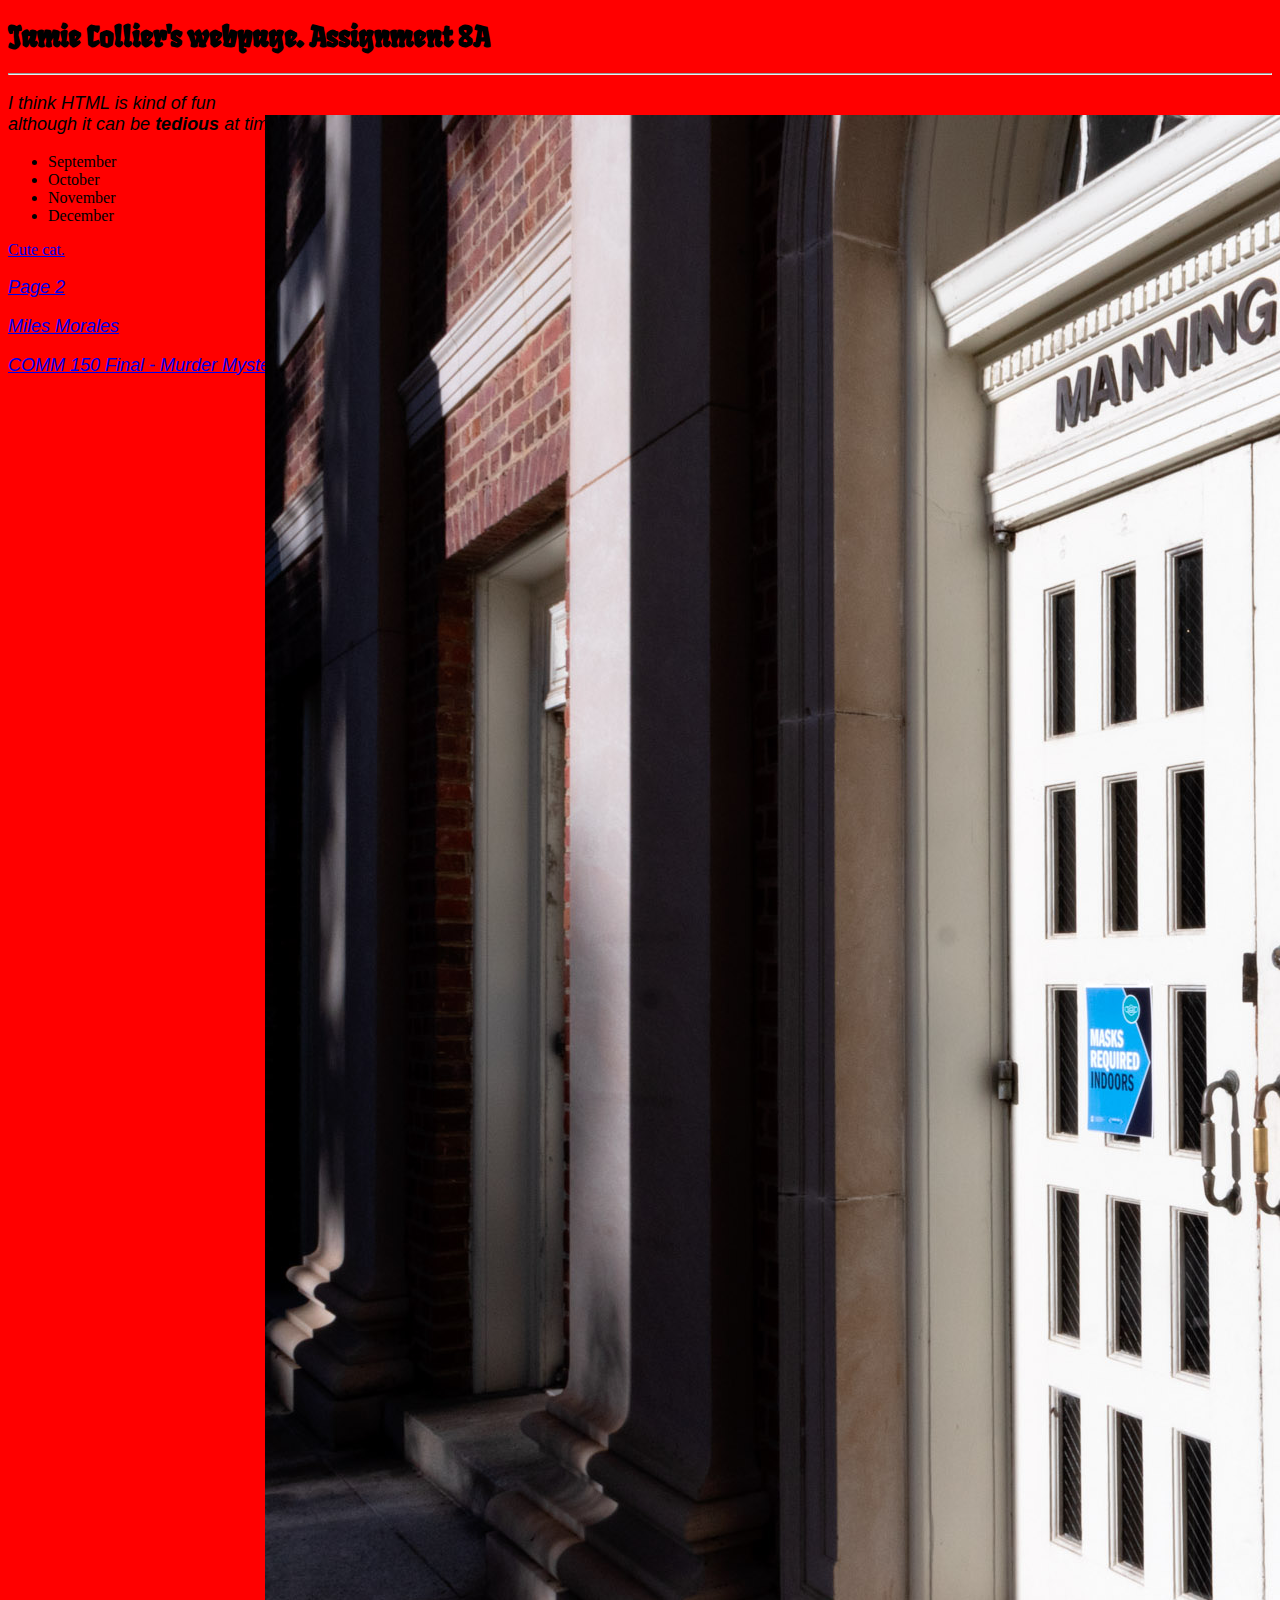
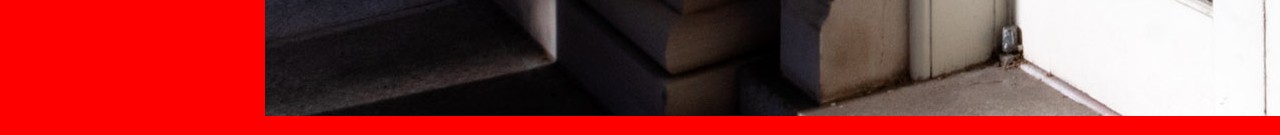
<file: index.html>
<!DOCTYPE HTML>

<html>

<head>
    <link rel="stylesheet" type="text/css" href="style.css" >

    <link rel="preconnect" href="https://fonts.googleapis.com">
    <link rel="preconnect" href="https://fonts.gstatic.com" crossorigin>
    <link href="https://fonts.googleapis.com/css2?family=Fruktur&display=swap" rel="stylesheet">

    <title>class test</title>
</head>

<body>
    <h1>Jamie Collier's webpage. Assignment 8A</h1>

    <hr>

    <p>I think HTML is <i>kind</i> of fun <br> although it can be <b>tedious</b> at times.</p>

    <ul>
     <li>September</li>
        <li>October</li>
        <li>November</li>
     <li>December</li>
    </ul>
    
    <a href="https://www.google.com/url?sa=i&url=https%3A%2F%2Ficatcare.org%2Fadvice%2Fthinking-of-getting-a-cat%2F&psig=AOvVaw2pmF3F3VFHCUK33CC8SIWX&ust=1635515993867000&source=images&cd=vfe&ved=0CAsQjRxqFwoTCMCYq4Gi7fMCFQAAAAAdAAAAABAD" target=_blank" >Cute cat.</a>
    
    <div id="pic1">
    <img src="graphics/collier_door-test-2.jpeg" alt="Door">
    </div>

    <p><a href ="page2.html" target="_blank" >Page 2</a></p>

    <p><a href ="mileMorales.html" target="_blank" >Miles Morales</a></p>

    <p><a href ="MurderMystery.html" target="_blank" >COMM 150 Final - Murder Mystery</a></p>
   

</body>

</html>
</file>
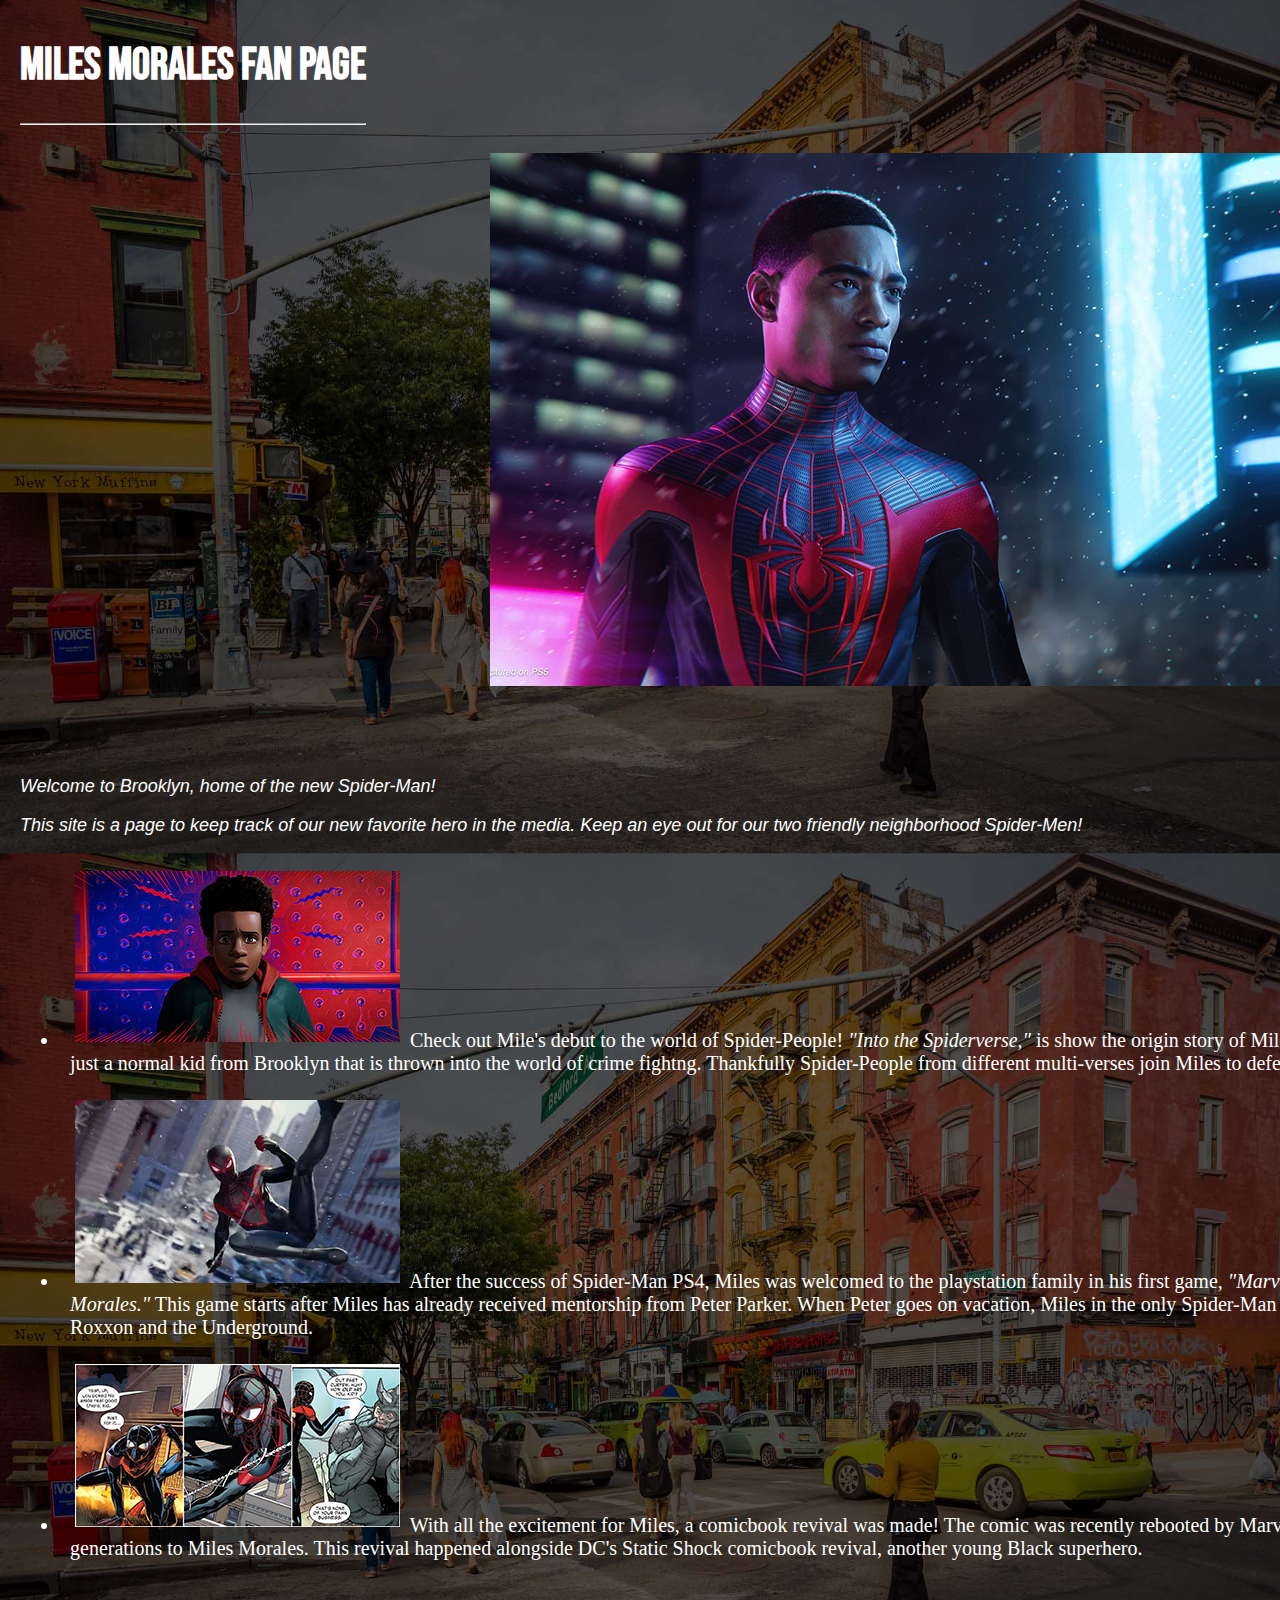
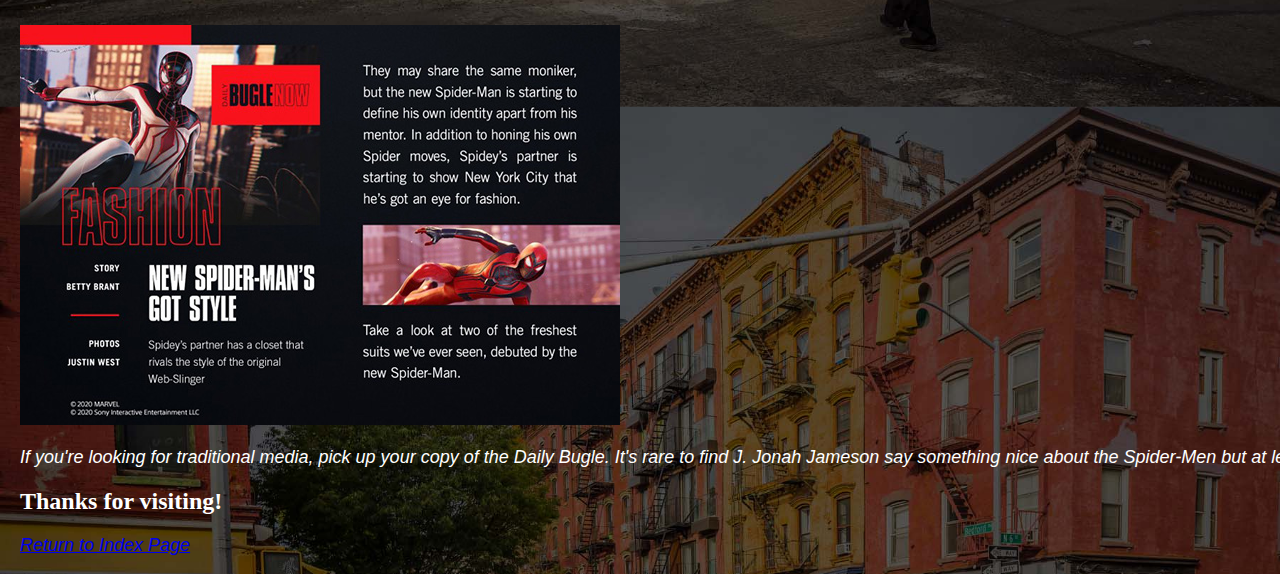
<file: mileMorales.html>
<!DOCTYPE HTML>

<html>

    <head>
        <link rel="stylesheet" type="text/css" href="mileStyle.css" >

        <link rel="preconnect" href="https://fonts.googleapis.com">
        <link rel="preconnect" href="https://fonts.gstatic.com" crossorigin>
        <link href="https://fonts.googleapis.com/css2?family=Bebas+Neue&family=Fruktur&display=swap" rel="stylesheet">

             <title>Mile Morales!</title>
    </head>

    <body>
        <div id="main">
             <h1>Miles Morales Fan Page</h1>

                <hr>

            <div id="hero"><img src="graphics/miles_morales-edited.jpeg" alt="Miles Morales"></div>
                
            <div id="midBody">
                <p>Welcome to Brooklyn, home of the new Spider-Man!</p>

                <p>This site is a page to keep track of our new favorite hero in the media. Keep an eye out for our two friendly neighborhood Spider-Men!</p>

                <ul>
                    <li> <a href="https://www.sonypictures.com/movies/spidermanintothespiderverse" target="_blank"><img src="graphics/into-spiderverse-edited.jpg"  alt="Miles Morales in Into the Spiderverse" id="ulPic"></a> Check out Mile's debut to the world of Spider-People! <i>"Into the Spiderverse,"</i> is show the origin story of Miles Morales, <br> just a normal kid from Brooklyn that is thrown into the world of crime fightng. Thankfully Spider-People from different multi-verses join Miles to defeat King Pin!</li>

                    <li> <a href="https://www.playstation.com/en-us/games/marvels-spider-man-miles-morales/" target="_blank"><img src="graphics/MM-PS5-edited.jpg" alt="Marvel's Spider-man Miles Morales" id="ulPic"></a> After the success of Spider-Man PS4, Miles was welcomed to the playstation family in his first game, <i>"Marvel's Spider-Man:Miles Morales."</i> This game starts after Miles has already received mentorship from Peter Parker. When Peter goes on vacation, Miles in the only Spider-Man to protect the city from Roxxon and the Underground. </li>

                    <li><a href="https://www.marvel.com/comics/characters/1016181/spider-man_miles_morales" target="_blank"> <img src="graphics/MM-comic-edited.jpg" alt="Miles Morales Comicbook page" id="ulPic"></a> With all the excitement for Miles, a comicbook revival was made! The comic was recently rebooted by Marvel to introduce new generations to Miles Morales. This revival happened alongside DC's Static Shock comicbook revival, another young Black superhero. </li>
                </ul>

                <img src="graphics/bugle-edited.jpg" alt="Digital Daily Bugle" id="bugle">

                <p> If you're looking for traditional media, pick up your copy of the Daily Bugle. It's rare to find J. Jonah Jameson say something nice about the Spider-Men but at least the pictures are cool!</p>

                <h2>Thanks for visiting!</h2>

                <p><a href ="index.html" target="_blank" >Return to Index Page</a></p>

            </div>
           
   
         <!-- <p>Click the images above to visit each project's homepage!</p> -->

          <!--  <div id="bottomBody">
                <img src="graphics/bugle-edited.jpg" alt="Digital Daily Bugle" id="bugle">

                <p> If you're looking for traditional media, pick up your copy of the Daily Bugle. It's rare to find J. Jonah Jameson say something nice about the Spider-Men but at least the pictures are cool!</p>

                <h2>Thanks for visiting!</h2>

                <p><a href ="index.html" target="_blank" >Return to Index Page</a></p>
            </div>

        -->

        </div>
    </body>

</html>
</file>
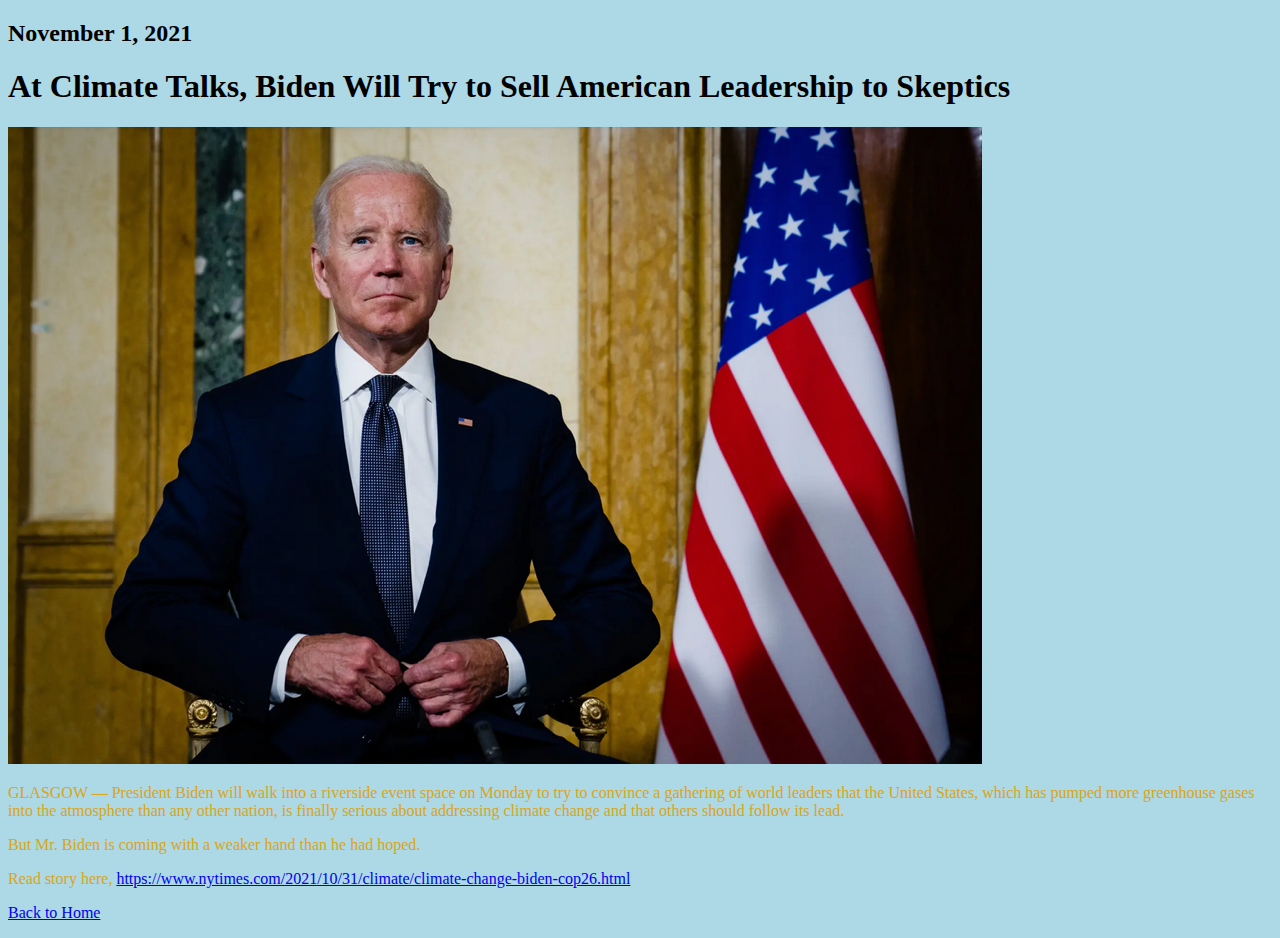
<file: page2.html>
<!DOCTYPE HTML>

<html> 
    <head>
        <link rel="stylesheet" type="text/css" href="assign_8B.css" >
    </head>

    <body>
       <h2>November 1, 2021</h2>

       <h1>At Climate Talks, Biden Will Try to Sell American Leadership to Skeptics</h1>

       <img src="graphics/JoeBidden.png" alt="John Bidden">

       <p>GLASGOW — President Biden will walk into a riverside event space on Monday to try to convince a gathering of world leaders that the United States, which has pumped more greenhouse gases into the atmosphere than any other nation, is finally serious about addressing climate change and that others should follow its lead.</p>

       <p>But Mr. Biden is coming with a weaker hand than he had hoped.</p>

       <p>Read story here, <a href="https://www.nytimes.com/2021/10/31/climate/climate-change-biden-cop26.html">https://www.nytimes.com/2021/10/31/climate/climate-change-biden-cop26.html</a></p>

       <p><a href ="index.html" target="_blank" >Back to Home</a></p>
    </body>
</html>
</file>
<file: style.css>
Body {
    background-color: red;
}

h1 {
    font-family: 'Fruktur', cursive;
    font-size: 28px;
}

p {
    font-size: 18px;
    font-style: italic;
    font-family: Arial, Helvetica, sans-serif;
}

#pic1 {
    position: absolute; top: 100px; left: 250px;
    padding: 15px;
}
</file>
<file: mileStyle.css>
Body {
    background-image: url("graphics/brooklyn-edited.jpg");
    background-repeat: repeat; /* Do not repeat the image */
    background-size: cover;

    background-color: red;

    color: white;
}

#main {
    position: absolute; 
    left: 20px;
}


h1 {
    font-family: 'Bebas Neue', cursive;
    font-size: 45px;
}

#hero {
    position: absolute; 
    padding: 20px;
    left: 450px;
}

#title {
    position: absolute; 
    left: 20px;
}

p {
    font-size: 18px;
    font-style: italic;
    font-family: Arial, Helvetica, sans-serif;
}

#midBody {
   position: absolute; 
   top: 750px; 
    width: 1500px;
   /* left: 75px; */
}

#bottomBody {
   /* position: absolute; */
    top: 935px;
    left: 1150px;
  
} 

ul {
    font-size: 20px; 
}

li {
    padding: 10px;
}

#ulPic {
    padding: 5px;
}

/* mouse over the link to change color -- DOES NOT WORK on images */
a:hover {
    /* color:red; */
    border-color: red;
    border-style: solid;
    border-width: 10px;
}

#bugle {
    padding-top: 35px;
}
</file>
<file: assign_8B.css>
Body {
    background-color:lightblue;
}

p {
    color:goldenrod;
}
</file>
